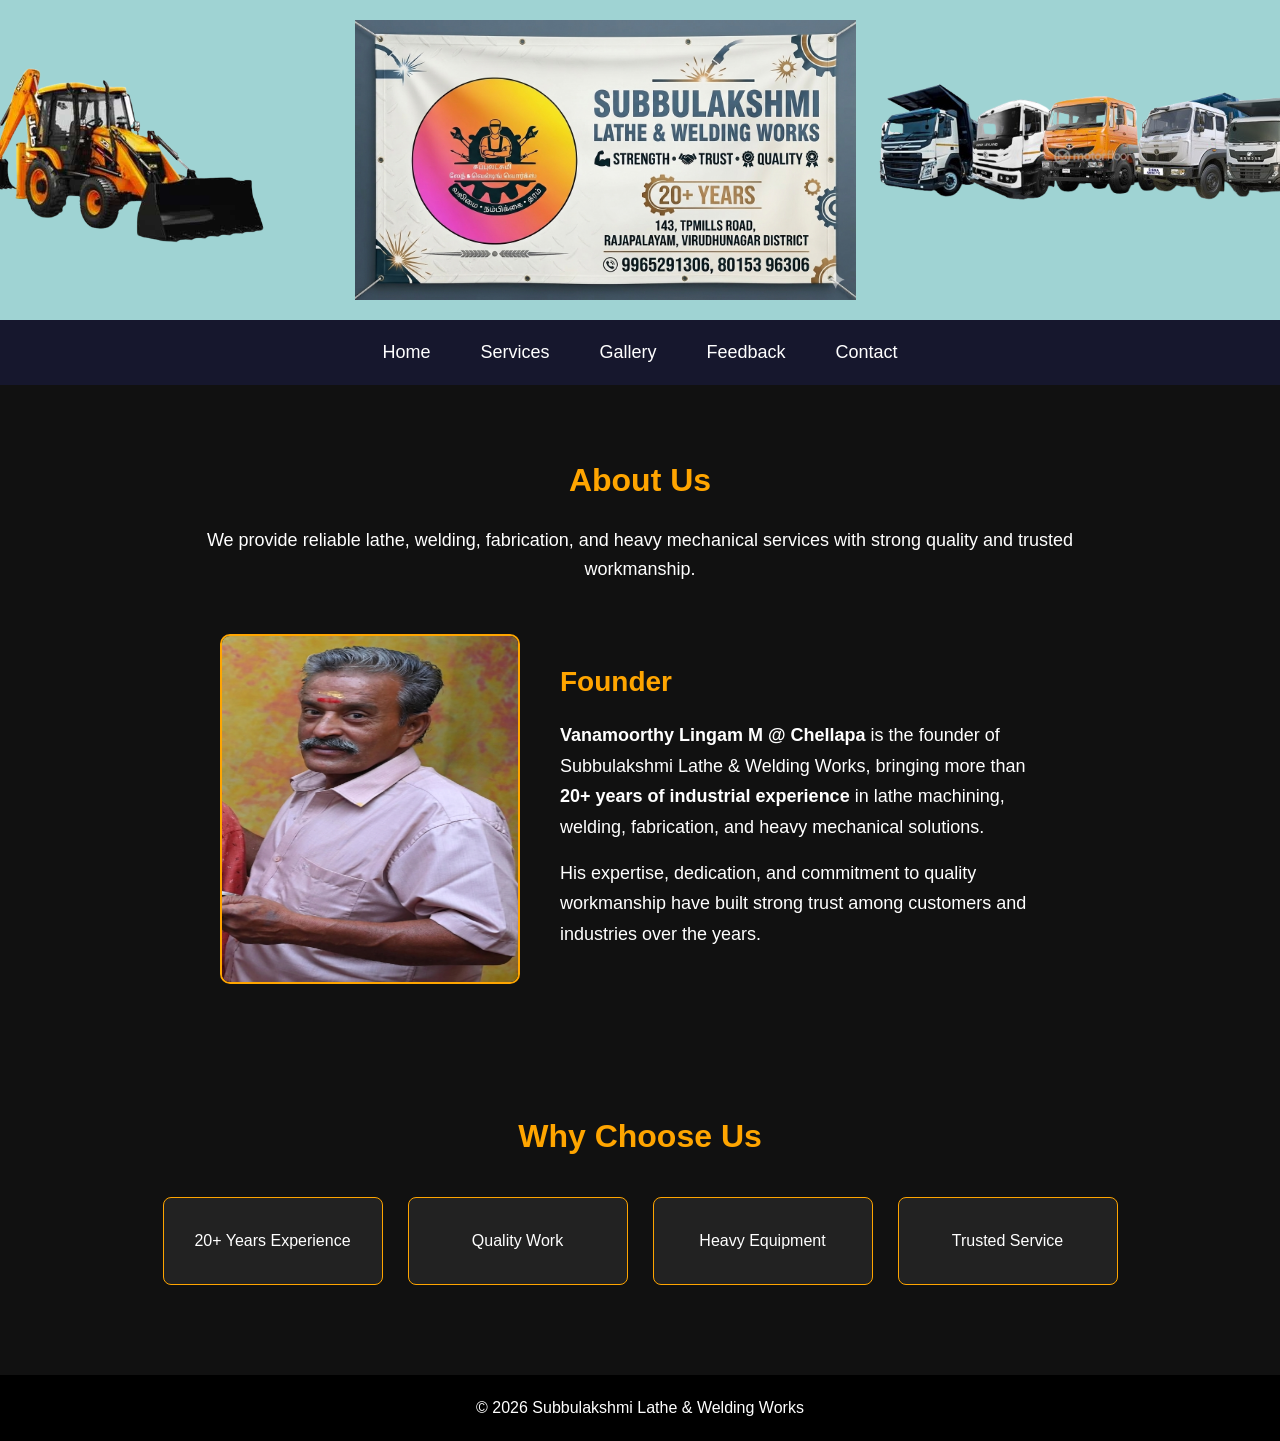
<file: index.html>
<!doctype html>
<html lang="en">
  <head>
    <meta charset="UTF-8" />
    <meta name="viewport" content="width=device-width, initial-scale=1.0" />
    <title>Subbulakshmi Lathe & Welding Works</title>
    <link rel="stylesheet" href="css/style.css" />
  </head>
  <body>
    <!-- Fixed Banner -->
    <section class="hero-banner">
      <img src="images/left.png" alt="Left Image" class="side-img" />
      <img src="images/banner.png" alt="Center Banner" class="center-banner" />
      <img src="images/right.png" alt="Right Image" class="side-img" />
    </section>

    <!-- Navbar -->
    <nav class="navbar">
      <ul>
        <li><a href="index.html">Home</a></li>
        <li><a href="services.html">Services</a></li>
        <li><a href="gallery.html">Gallery</a></li>

        <li><a href="feedback.html">Feedback</a></li>
        <li><a href="contact.html">Contact</a></li>
      </ul>
    </nav>

    <!-- About Section -->

    <section class="about">
      <h2>About Us</h2>

      <p class="about-intro">
        We provide reliable lathe, welding, fabrication, and heavy mechanical
        services with strong quality and trusted workmanship.
      </p>

      <div class="founder-section">
        <div class="founder-image">
          <img src="images/founder.png" alt="Founder Image" />
        </div>

        <div class="founder-details">
          <h3>Founder</h3>
          <p>
            <strong>Vanamoorthy Lingam M @ Chellapa</strong> is the founder of
            Subbulakshmi Lathe & Welding Works, bringing more than
            <strong>20+ years of industrial experience</strong> in lathe
            machining, welding, fabrication, and heavy mechanical solutions.
          </p>

          <p>
            His expertise, dedication, and commitment to quality workmanship
            have built strong trust among customers and industries over the
            years.
          </p>
        </div>
      </div>
    </section>

    <!-- Why Choose -->
    <section class="why-choose">
      <h2>Why Choose Us</h2>

      <div class="cards">
        <div class="card">20+ Years Experience</div>
        <div class="card">Quality Work</div>
        <div class="card">Heavy Equipment</div>
        <div class="card">Trusted Service</div>
      </div>
    </section>

    <footer>
      <p>© 2026 Subbulakshmi Lathe & Welding Works</p>
    </footer>
  </body>
</html>
</file>
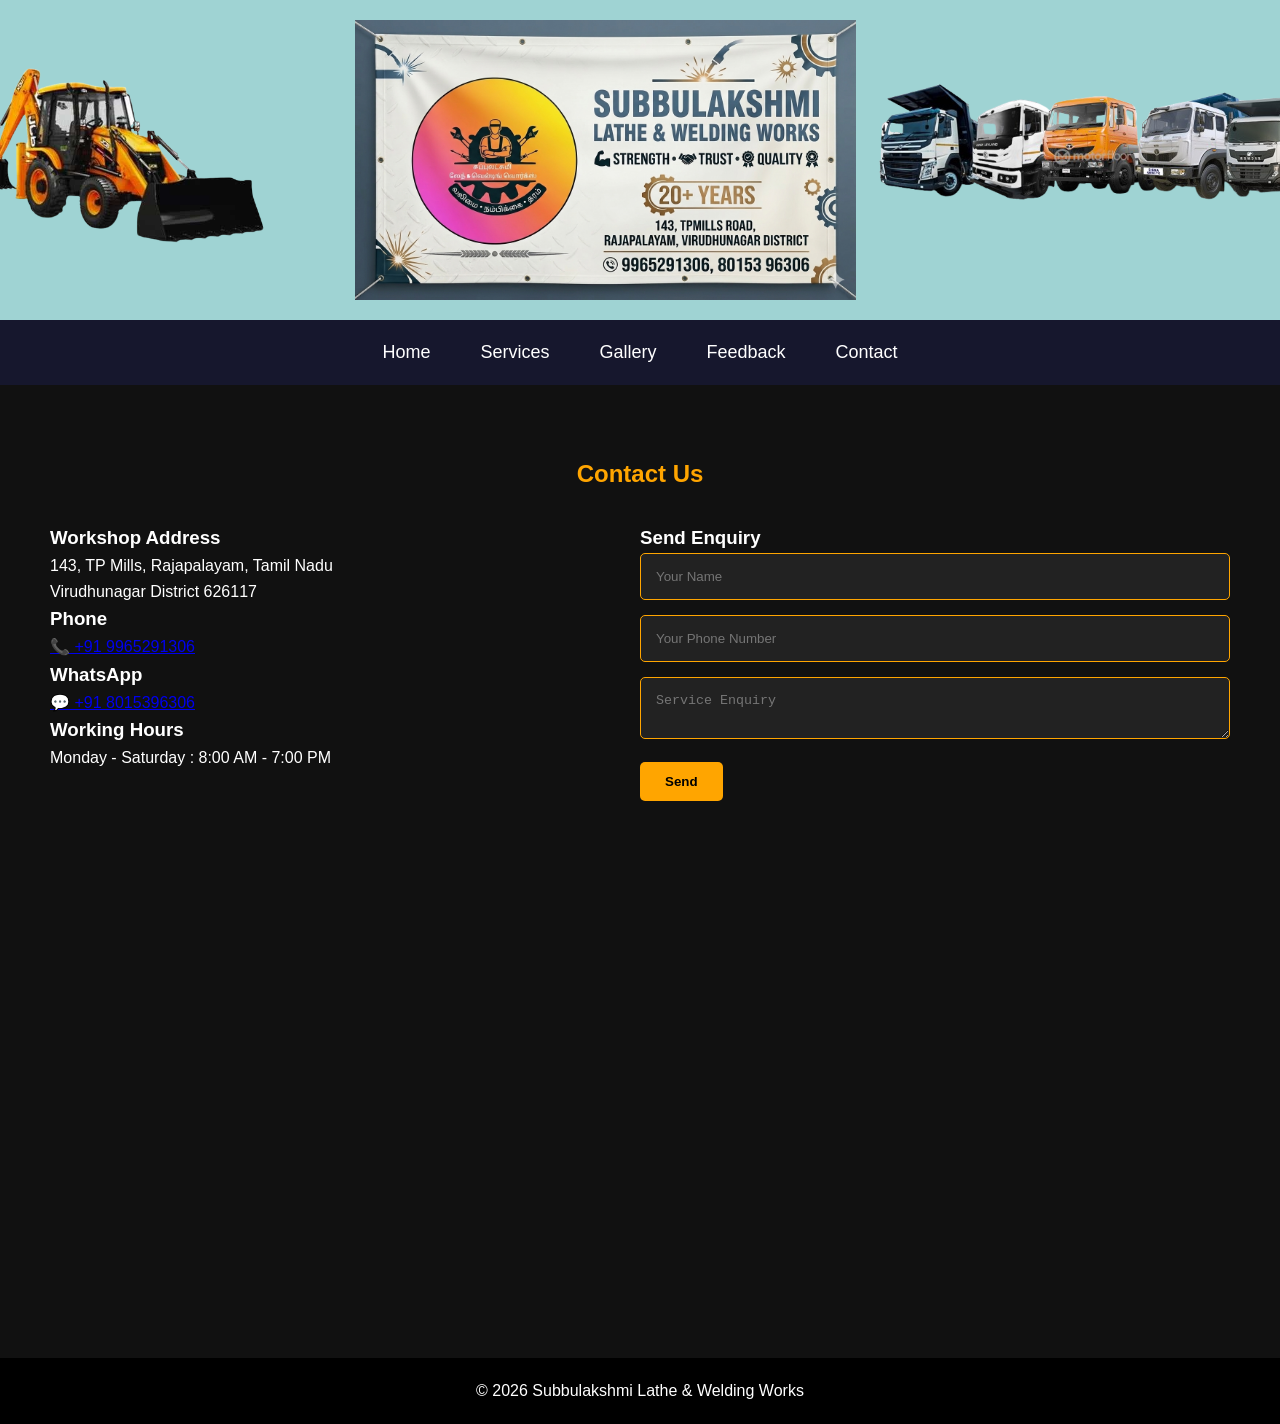
<file: contact.html>
<!doctype html>
<html lang="en">
  <head>
    <meta charset="UTF-8" />
    <meta name="viewport" content="width=device-width, initial-scale=1.0" />
    <title>Services - Subbulakshmi Lathe & Welding Works</title>
    <link rel="stylesheet" href="css/style.css" />
  </head>
  <body>
    <!-- Banner -->
    <section class="hero-banner">
      <img src="images/left.png" alt="Left Image" class="side-img" />
      <img src="images/banner.png" alt="Center Banner" class="center-banner" />
      <img src="images/right.png" alt="Right Image" class="side-img" />
    </section>

    <!-- Navbar -->
    <nav class="navbar">
      <ul>
        <li><a href="index.html">Home</a></li>
        <li><a href="services.html">Services</a></li>
        <li><a href="gallery.html">Gallery</a></li>

        <li><a href="feedback.html">Feedback</a></li>
        <li><a href="contact.html">Contact</a></li>
      </ul>
    </nav>

    <section class="contact-page">
      <h2>Contact Us</h2>

      <div class="contact-container">
        <!-- Left Side -->
        <div class="contact-info">
          <h3>Workshop Address</h3>
          <p>143, TP Mills, Rajapalayam, Tamil Nadu</p>
          <p>Virudhunagar District 626117</p>

          <h3>Phone</h3>
          <p><a href="tel:+919965291306">📞 +91 9965291306</a></p>

          <h3>WhatsApp</h3>
          <p>
            <a href="https://wa.me/918015396306" target="_blank"
              >💬 +91 8015396306</a
            >
          </p>

          <h3>Working Hours</h3>
          <p>Monday - Saturday : 8:00 AM - 7:00 PM</p>
        </div>

        <!-- Right Side -->
      <!-- Right Side -->
<div class="contact-form">
  <h3>Send Enquiry</h3>

  <form onsubmit="sendToWhatsApp(event)">
    <input type="text" id="name" placeholder="Your Name" required />


    <input type="tel" id="phone" placeholder="Your Phone Number" required />

    <textarea id="message" placeholder="Service Enquiry" required></textarea>

    <button type="submit">Send</button>
  </form>
</div>

<script>
function sendToWhatsApp(event) {
  event.preventDefault();

  let name = document.getElementById("name").value;

  let phone = document.getElementById("phone").value;
  let message = document.getElementById("message").value;

 
   let whatsappNumber = "918015396306"; // your number with country code

  let url =
    "https://wa.me/" + whatsappNumber +
    "?text=" +
    "Name: " + encodeURIComponent(name) + "%0a" +
   
    "Phone: " + encodeURIComponent(phone) + "%0a" +
    "Message: " + encodeURIComponent(message);

  window.open(url, "_blank");
}
</script>

      <!-- Google Map -->

      <div class="map-section">
        <iframe
          src="https://www.google.com/maps?q=143,TP Mills,Rajapalayam,Tamil Nadu&output=embed"
          width="100%"
          height="350"
          style="border: 0"
          allowfullscreen=""
          loading="lazy"
        >
        </iframe>
      </div>
    </section>

   <footer>
      <p>© 2026 Subbulakshmi Lathe & Welding Works</p>
    </footer>
  </body>
</html>
</file>
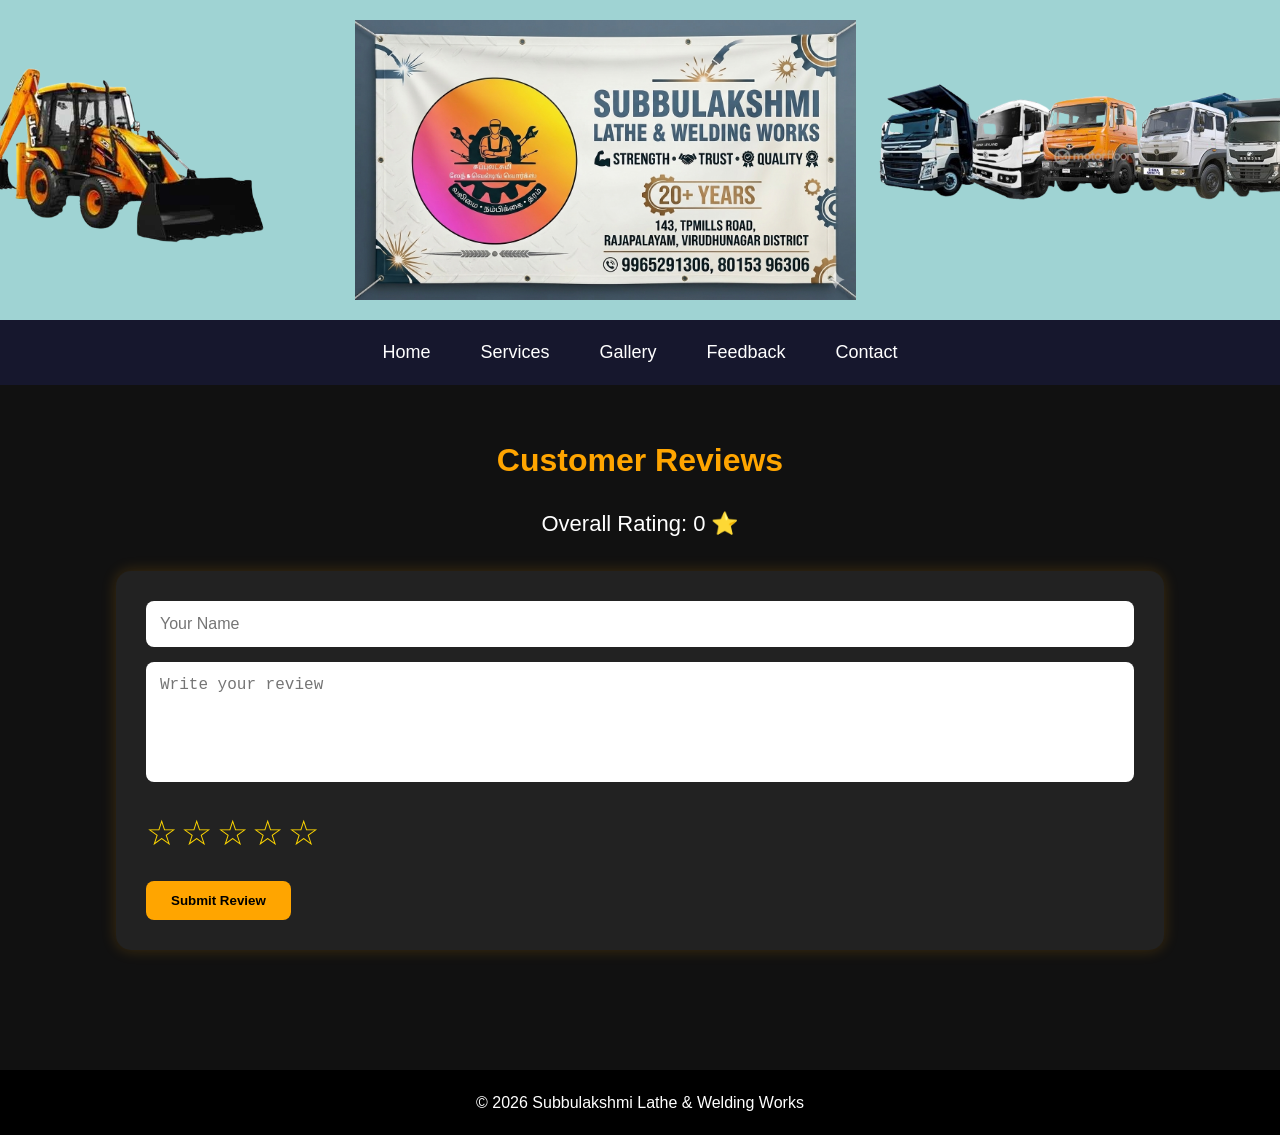
<file: feedback.html>
<!doctype html>
<html lang="en">
  <head>
    <meta charset="UTF-8" />
    <meta name="viewport" content="width=device-width, initial-scale=1.0" />
    <title>Feedback - Subbulakshmi Lathe & Welding Works</title>

    <link rel="stylesheet" href="css/style.css" />
  </head>

  <body>
    <!-- Banner -->
    <section class="hero-banner">
      <img src="images/left.png" alt="Left Image" class="side-img" />
      <img src="images/banner.png" alt="Center Banner" class="center-banner" />
      <img src="images/right.png" alt="Right Image" class="side-img" />
    </section>

    <!-- Navbar -->
    <nav class="navbar">
      <ul>
        <li><a href="index.html">Home</a></li>
        <li><a href="services.html">Services</a></li>
        <li><a href="gallery.html">Gallery</a></li>
        <li><a href="feedback.html">Feedback</a></li>
        <li><a href="contact.html">Contact</a></li>
      </ul>
    </nav>

    <!-- Feedback Section -->
    <section class="feedback-section">
      <h2>Customer Reviews</h2>

      <div class="overall-rating">
        Overall Rating: <span id="average-rating">0</span> ⭐
      </div>

      <div class="review-form">
        <input type="text" id="customerName" placeholder="Your Name" />

        <textarea
          id="customerReview"
          placeholder="Write your review"
        ></textarea>

        <div class="stars" id="starContainer">
          <span onclick="setRating(1)">☆</span>
          <span onclick="setRating(2)">☆</span>
          <span onclick="setRating(3)">☆</span>
          <span onclick="setRating(4)">☆</span>
          <span onclick="setRating(5)">☆</span>
        </div>

        <button onclick="submitReview()">Submit Review</button>
      </div>

      <div id="reviews-container"></div>
    </section>

    <script>
      let selectedRating = 0;
      let reviews = JSON.parse(localStorage.getItem("reviews")) || [];

      displayReviews();
      calculateAverage();

      function setRating(rating) {
        selectedRating = rating;
        const stars = document.querySelectorAll("#starContainer span");

        stars.forEach((star, index) => {
          star.innerHTML = index < rating ? "★" : "☆";
        });
      }

      function submitReview() {
        const name = document.getElementById("customerName").value.trim();
        const review = document.getElementById("customerReview").value.trim();

        if (name === "" || review === "" || selectedRating === 0) {
          alert("Please fill all fields and select rating");
          return;
        }

        const duplicate = reviews.find(
          (item) => item.name.toLowerCase() === name.toLowerCase()
        );

        if (duplicate) {
          alert("This name already submitted review");
          return;
        }

        const dateTime = new Date().toLocaleString();

        reviews.push({
          name,
          review,
          rating: selectedRating,
          dateTime,
        });

        localStorage.setItem("reviews", JSON.stringify(reviews));

        displayReviews();
        calculateAverage();

        document.getElementById("customerName").value = "";
        document.getElementById("customerReview").value = "";
        selectedRating = 0;

        document
          .querySelectorAll("#starContainer span")
          .forEach((star) => (star.innerHTML = "☆"));
      }

      function displayReviews() {
        const container = document.getElementById("reviews-container");
        container.innerHTML = "";

        reviews.forEach((item, index) => {
          container.innerHTML += `
          <div class="review-card">
            <div class="review-top">
              <div class="review-name">${item.name}</div>
              <div class="review-time">${item.dateTime}</div>
            </div>

            <div class="review-stars">${"★".repeat(item.rating)}</div>

            <p>${item.review}</p>

            <button class="delete-btn" onclick="adminDelete(${index})">Delete</button>
          </div>
          `;
        });
      }

      function adminDelete(index) {
        const adminName = prompt("Enter Admin Name:");
        const adminPassword = prompt("Enter Admin Password:");

        if (adminName === "Kamatchi" && adminPassword === "Kamatchi/2004") {
          reviews.splice(index, 1);
          localStorage.setItem("reviews", JSON.stringify(reviews));
          displayReviews();
          calculateAverage();
          alert("Review deleted successfully");
        } else {
          alert("Invalid Admin Credentials");
        }
      }

      function calculateAverage() {
        if (reviews.length === 0) {
          document.getElementById("average-rating").innerText = "0";
          return;
        }

        let total = reviews.reduce((sum, item) => sum + item.rating, 0);
        let avg = (total / reviews.length).toFixed(1);

        document.getElementById("average-rating").innerText = avg;
      }
    </script>
  </body>
</html>
 <footer>
      <p>© 2026 Subbulakshmi Lathe & Welding Works</p>
    </footer>
  </body>
</html>
</file>
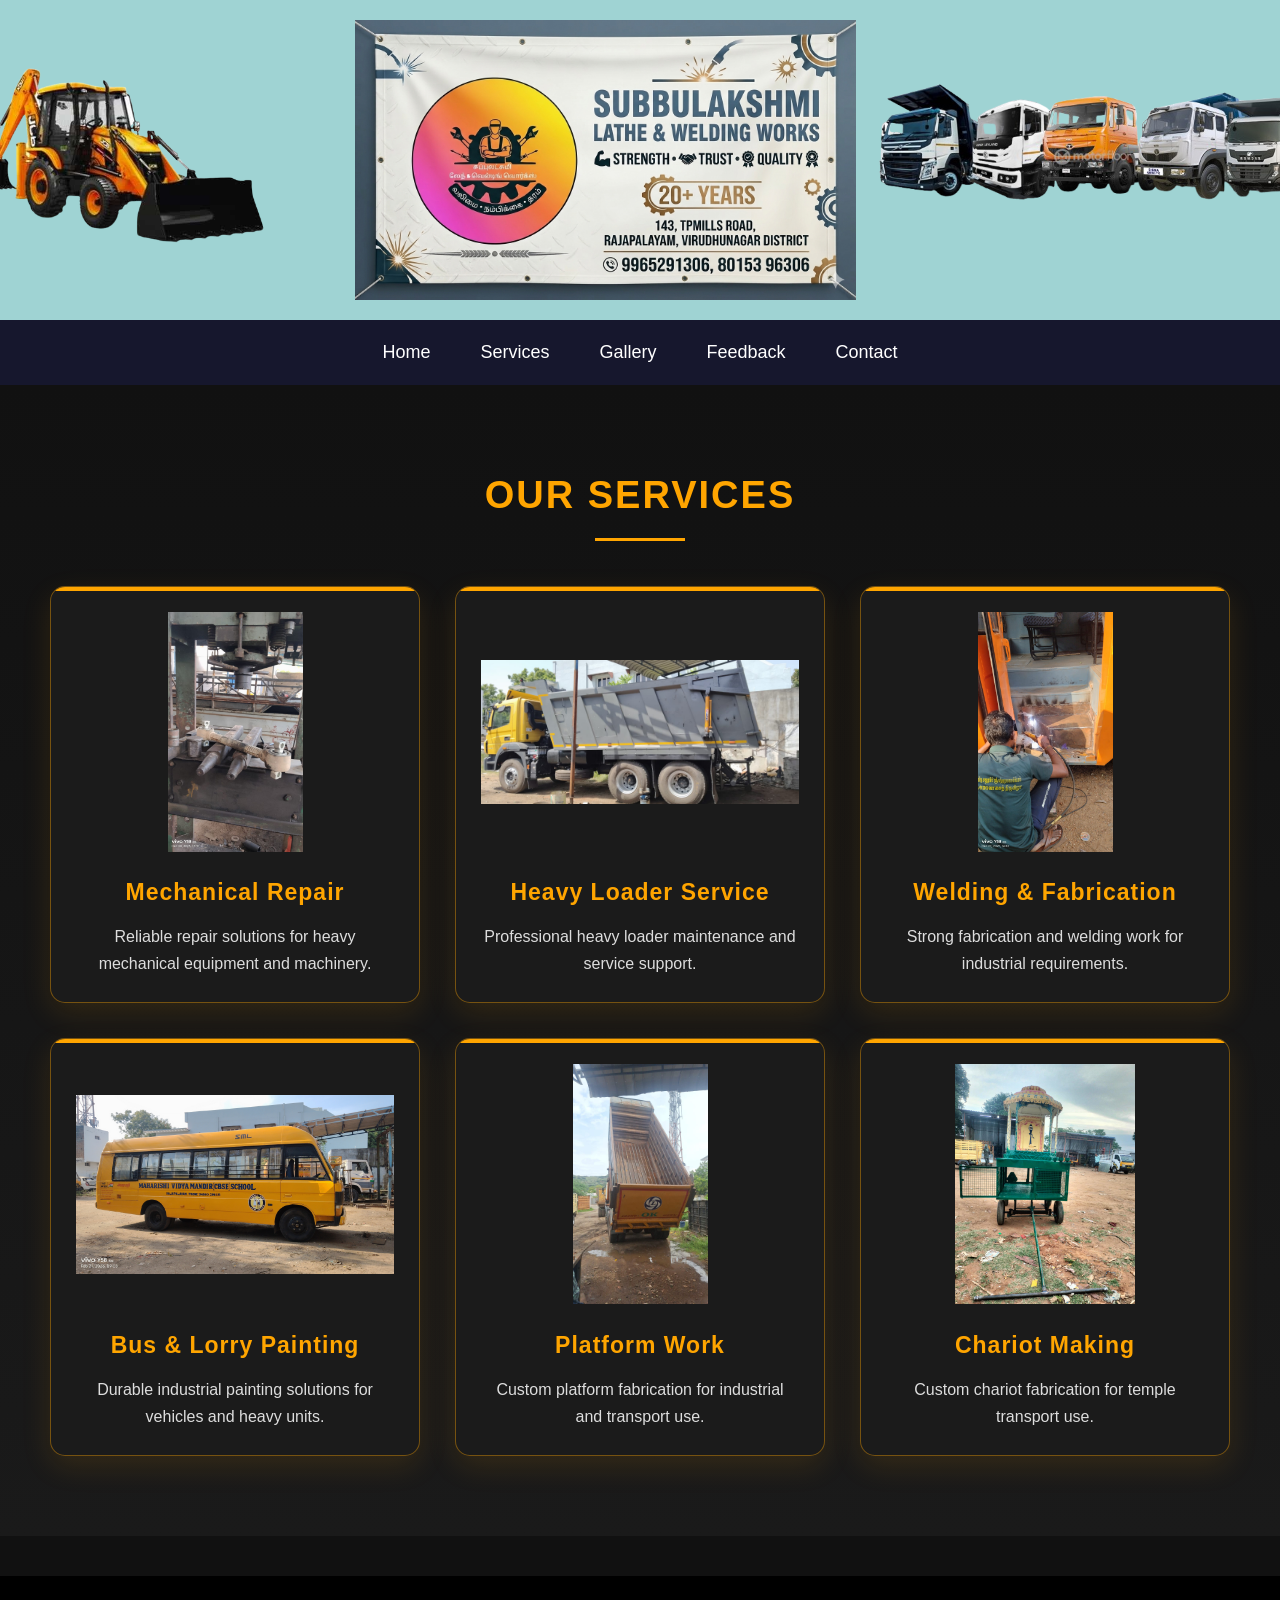
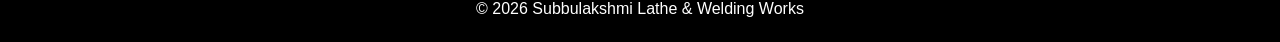
<file: services.html>
<!doctype html>
<html lang="en">
  <head>
    <meta charset="UTF-8" />
    <meta name="viewport" content="width=device-width, initial-scale=1.0" />
    <title>Services - Subbulakshmi Lathe & Welding Works</title>
    <link rel="stylesheet" href="css/style.css" />
  </head>

  <body>
    <!-- Banner -->
    <section class="hero-banner">
      <img src="images/left.png" alt="Left Image" class="side-img" />
      <img src="images/banner.png" alt="Center Banner" class="center-banner" />
      <img src="images/right.png" alt="Right Image" class="side-img" />
    </section>

    <!-- Navbar -->
    <nav class="navbar">
      <ul>
        <li><a href="index.html">Home</a></li>
        <li><a href="services.html">Services</a></li>
        <li><a href="gallery.html">Gallery</a></li>
        <li><a href="feedback.html">Feedback</a></li>
        <li><a href="contact.html">Contact</a></li>
      </ul>
    </nav>

    <!-- Services Section -->
    <section class="services-page">
      <h2>Our Services</h2>

      <div class="services-grid">
        <div class="service-card">
          <img src="images/mechanical.jpeg" alt="Mechanical Repair" />
          <h3>Mechanical Repair</h3>
          <p>
            Reliable repair solutions for heavy mechanical equipment and
            machinery.
          </p>
        </div>

        <div class="service-card">
          <img src="images/loader.jpeg" alt="Heavy Loader Service" />
          <h3>Heavy Loader Service</h3>
          <p>Professional heavy loader maintenance and service support.</p>
        </div>

        <div class="service-card">
          <img src="images/welding.jpeg" alt="Welding & Fabrication" />
          <h3>Welding & Fabrication</h3>
          <p>
            Strong fabrication and welding work for industrial requirements.
          </p>
        </div>

        <div class="service-card">
          <img src="images/painting.jpg" alt="Bus & Lorry Painting" />
          <h3>Bus & Lorry Painting</h3>
          <p>
            Durable industrial painting solutions for vehicles and heavy units.
          </p>
        </div>

        <div class="service-card">
          <img src="images/platform.jpeg" alt="Platform Work" />
          <h3>Platform Work</h3>
          <p>Custom platform fabrication for industrial and transport use.</p>
        </div>

        <div class="service-card">
          <img src="images/chariot.jpeg" alt="Chariot Making" />
          <h3>Chariot Making</h3>
          <p>Custom chariot fabrication for temple transport use.</p>
        </div>
      </div>
    </section>

    <footer>
      <p>© 2026 Subbulakshmi Lathe & Welding Works</p>
    </footer>
  </body>
</html>
</file>
<file: css/style.css>
* {
  margin: 0;
  padding: 0;
  box-sizing: border-box;
}

/* BODY */
body {
  background: #111;
  font-family: Arial, sans-serif;
  color: white;
  line-height: 1.6;
}

/* BANNER */
.hero-banner {
  width: 100%;
  height: 320px;
  background: #9fd3d3; /* seafoam color */
  display: flex;
  justify-content: center;
  align-items: center;
  gap: 20px;
  overflow: hidden;
  padding: 20px;
} /* LEFT + RIGHT SIDE IMAGES */
.side-img {
  width: 50%;
  height: 250px;
  object-fit: cover;
  border-radius: 10px;
} /* CENTER MAIN BANNER */
.center-banner {
  width: 50%;
  height: 280px;
  object-fit: contain;
}
/* NAVBAR */
.navbar {
  width: 100%;
  background: rgb(22, 23, 45);
  position: sticky;
  top: 0;
  z-index: 1000;
}

.navbar ul {
  display: flex;
  justify-content: center;
  list-style: none;
  padding: 18px 0;
}

.navbar ul li {
  margin: 0 25px;
}

.navbar ul li a {
  color: white;
  text-decoration: none;
  font-size: 18px;
  transition: 0.3s;
}

.navbar ul li a:hover {
  color: orange;
}

/* ABOUT SECTION */
.about {
  padding: 70px 50px;
  text-align: center;
}

.about h2 {
  color: orange;
  margin-bottom: 20px;
  font-size: 32px;
}

.about-intro {
  max-width: 900px;
  margin: auto;
  font-size: 18px;
  margin-bottom: 50px;
}

/* FOUNDER SECTION */
.founder-section {
  display: flex;
  align-items: center;
  justify-content: center;
  gap: 40px;
  flex-wrap: wrap;
}

.founder-image img {
  width: 300px;
  height: 350px;
  object-fit: fit;
  border: 2px solid orange;
  border-radius: 10px;
}

.founder-details {
  width: 500px;
  text-align: left;
}

.founder-details h3 {
  color: orange;
  margin-bottom: 15px;
  font-size: 28px;
}

.founder-details p {
  margin-bottom: 15px;
  font-size: 18px;
  line-height: 1.7;
}

/* WHY CHOOSE SECTION */
.why-choose {
  padding: 50px 50px;
}

.why-choose h2 {
  text-align: center;
  color: orange;
  font-size: 32px;
}

.cards {
  display: flex;
  justify-content: center;
  gap: 25px;
  margin-top: 35px;
  flex-wrap: wrap;
}

.card {
  background: #222;
  border: 1px solid orange;
  padding: 30px;
  width: 220px;
  text-align: center;
  border-radius: 8px;
}

/* GALLERY PAGE */
/* ================= GALLERY PAGE ================= */

.gallery-page {
  padding: 70px 50px;
  text-align: center;
  background: #111;
}

.gallery-page h2 {
  color: orange;
  font-size: 36px;
  margin-bottom: 35px;
  letter-spacing: 1px;
  text-transform: uppercase;
}

/* GALLERY GRID */

.gallery-grid {
  display: grid;
  grid-template-columns: repeat(3, 1fr);
  gap: 30px;
}

/* CARD DESIGN */

.gallery-card {
  background: #1a1a1a;
  border: 1px solid orange;
  border-radius: 12px;
  overflow: hidden;
  box-shadow: 0 8px 25px rgba(255, 165, 0, 0.15);
  transition: all 0.4s ease;
  animation: fadeUp 1s ease;
}

.gallery-card:hover {
  transform: translateY(-8px) scale(1.02);
  box-shadow: 0 12px 30px rgba(255, 165, 0, 0.35);
}

/* IMAGE + VIDEO */

.gallery-card img,
.gallery-card video {
  width: 100%;
  height: 260px;
  object-fit: cover;
  cursor: pointer;
  transition: transform 0.4s ease;
}

.gallery-card img:hover,
.gallery-card video:hover {
  transform: scale(1.05);
}

/* TEXT */

.gallery-card p {
  padding: 14px;
  color: white;
  font-size: 17px;
  letter-spacing: 0.5px;
}

/* MODAL POPUP */

.modal {
  display: none;
  position: fixed;
  z-index: 9999;
  left: 0;
  top: 0;
  width: 100%;
  height: 100%;
  background: rgba(0, 0, 0, 0.96);
  justify-content: center;
  align-items: center;
  padding: 20px;
}

.modal-content {
  max-width: 90%;
  max-height: 85vh;
  object-fit: contain;
  border-radius: 12px;
  box-shadow: 0 0 30px rgba(255, 165, 0, 0.25);
  animation: zoomIn 0.4s ease;
}

.close-btn {
  position: absolute;
  top: 20px;
  right: 35px;
  font-size: 50px;
  color: white;
  cursor: pointer;
  z-index: 10000;
}

/* POPUP ANIMATION */

@keyframes zoomIn {
  from {
    transform: scale(0.85);
    opacity: 0;
  }
  to {
    transform: scale(1);
    opacity: 1;
  }
}
/* RESPONSIVE */

@media (max-width: 992px) {
  .gallery-grid {
    grid-template-columns: repeat(2, 1fr);
  }
}

@media (max-width: 600px) {
  .gallery-grid {
    grid-template-columns: 1fr;
  }

  .gallery-page {
    padding: 50px 20px;
  }

  .gallery-page h2 {
    font-size: 28px;
  }
}

/* CONTACT PAGE */
.contact-page {
  padding: 70px 50px;
}

.contact-page h2 {
  color: orange;
  text-align: center;
  margin-bottom: 30px;
}

.contact-container {
  display: flex;
  justify-content: space-between;
  gap: 40px;
  flex-wrap: wrap;
}

.contact-info {
  width: 40%;
}

.contact-form {
  width: 50%;
}

.contact-form input,
.contact-form textarea {
  width: 100%;
  padding: 15px;
  margin-bottom: 15px;
  background: #222;
  color: white;
  border: 1px solid orange;
  border-radius: 5px;
}

.contact-form button {
  background: orange;
  padding: 12px 25px;
  border: none;
  cursor: pointer;
  border-radius: 5px;
}

.map-section {
  margin-top: 50px;
}

/* FOOTER */
footer {
  background: black;
  text-align: center;
  padding: 20px;
  margin-top: 40px;
}

/* RESPONSIVE */
@media (max-width: 768px) {
  .navbar ul {
    flex-wrap: wrap;
  }

  .gallery-grid {
    grid-template-columns: 1fr;
  }

  .contact-page {
    padding: 60px 50px;
  }

  .contact-page h2 {
    text-align: center;
    color: orange;
    margin-bottom: 40px;
  }

  .contact-container {
    display: flex;
    justify-content: space-between;
    gap: 40px;
    flex-wrap: wrap;
  }

  /* LEFT SIDE */
  .contact-info {
    width: 45%;
  }

  /* RIGHT SIDE */
  .contact-form {
    width: 45%;
  }

  .contact-info a {
    text-decoration: none;
    color: orange;
    font-weight: bold;
    font-size: 18px;
  }

  .contact-info a:hover {
    color: white;
  }

  /* FORM */
  .contact-form input,
  .contact-form textarea {
    width: 100%;
    padding: 12px;
    margin-bottom: 15px;
  }

  .contact-form button {
    background: orange;
    color: black;
    padding: 12px 20px;
    border: none;
    cursor: pointer;
  }

  /* MAP */
  .map-section {
    margin-top: 50px;
  }
  .cards {
    flex-direction: column;
    align-items: center;
  }
}

/* ================= SERVICES PAGE PREMIUM ================= */

.services-page {
  padding: 80px 50px;
  text-align: center;
  background: linear-gradient(to bottom, #111, #1a1a1a);
}

.services-page h2 {
  color: orange;
  margin-bottom: 45px;
  font-size: 38px;
  letter-spacing: 2px;
  text-transform: uppercase;
  position: relative;
}

.services-page h2::after {
  content: "";
  width: 90px;
  height: 3px;
  background: orange;
  display: block;
  margin: 12px auto;
}

/* GRID */

.services-grid {
  display: grid;
  grid-template-columns: repeat(3, 1fr);
  gap: 35px;
}

/* CARD */

.service-card {
  background: #1b1b1b;
  border: 1px solid rgba(255, 165, 0, 0.4);
  border-radius: 15px;
  padding: 25px;
  box-shadow: 0 10px 30px rgba(255, 165, 0, 0.12);
  transition: all 0.45s ease;
  animation: fadeUp 1s ease;
  position: relative;
  overflow: hidden;
}

.service-card::before {
  content: "";
  position: absolute;
  width: 100%;
  height: 4px;
  background: orange;
  left: 0;
  top: 0;
}

.service-card:hover {
  transform: translateY(-10px);
  box-shadow: 0 15px 35px rgba(255, 165, 0, 0.35);
}

/* IMAGE */

.service-card img {
  width: 100%;
  height: 240px;
  object-fit: contain;
  border-radius: 12px;
  transition: transform 0.4s ease;
}

.service-card:hover img {
  transform: scale(1.05);
}

/* ICON */

.service-icon {
  font-size: 40px;
  color: orange;
  margin-top: 18px;
}

/* TITLE */

.service-card h3 {
  margin-top: 15px;
  color: orange;
  font-size: 23px;
  letter-spacing: 1px;
}

/* TEXT */

.service-card p {
  margin-top: 12px;
  font-size: 16px;
  color: #ddd;
  line-height: 1.7;
}

/* BUTTON */

.service-btn {
  margin-top: 18px;
  display: inline-block;
  padding: 10px 20px;
  background: orange;
  color: black;
  font-weight: bold;
  border-radius: 6px;
  text-decoration: none;
  transition: 0.3s;
}

.service-btn:hover {
  background: white;
  color: black;
}

/* ANIMATION */

@keyframes fadeUp {
  from {
    opacity: 0;
    transform: translateY(35px);
  }
  to {
    opacity: 1;
    transform: translateY(0);
  }
}

/* RESPONSIVE */

@media (max-width: 992px) {
  .services-grid {
    grid-template-columns: repeat(2, 1fr);
  }
}

@media (max-width: 600px) {
  .services-grid {
    grid-template-columns: 1fr;
  }

  .services-page {
    padding: 50px 20px;
  }

  .services-page h2 {
    font-size: 30px;
  }
}

.feedback-section {
  width: 85%;
  margin: auto;
  padding: 50px 20px;
}

.feedback-section h2 {
  text-align: center;
  color: orange;
  font-size: 32px;
  margin-bottom: 20px;
}

.overall-rating {
  text-align: center;
  margin-bottom: 30px;
  font-size: 22px;
}

/* FORM */
.review-form {
  background: #222;
  padding: 30px;
  border-radius: 15px;
  box-shadow: 0 0 15px rgba(255, 165, 0, 0.2);
}

.review-form input,
.review-form textarea {
  width: 100%;
  padding: 14px;
  margin-bottom: 15px;
  border: none;
  border-radius: 8px;
  font-size: 16px;
  box-sizing: border-box;
}

.review-form textarea {
  resize: none;
  height: 120px;
}

/* STARS */
.stars {
  margin-bottom: 20px;
}

.stars span {
  font-size: 35px;
  cursor: pointer;
  color: gold;
  transition: 0.3s;
}

.stars span:hover {
  transform: scale(1.2);
}

/* BUTTON */
button {
  background: orange;
  color: black;
  padding: 12px 25px;
  border: none;
  cursor: pointer;
  font-weight: bold;
  border-radius: 8px;
  transition: 0.3s;
}

button:hover {
  background: white;
}

/* REVIEW CARDS */
#reviews-container {
  margin-top: 30px;
}

.review-card {
  background: #1e1e1e;
  margin-top: 20px;
  padding: 20px;
  border-radius: 15px;
  border-left: 5px solid orange;
  box-shadow: 0 0 10px rgba(255, 255, 255, 0.05);
}

.review-top {
  display: flex;
  justify-content: space-between;
  align-items: center;
}

.review-name {
  font-size: 20px;
  font-weight: bold;
  color: orange;
}

.review-time {
  font-size: 13px;
  color: #aaa;
}

.review-stars {
  color: gold;
  font-size: 20px;
  margin: 10px 0;
}

.delete-btn {
  background: crimson;
  color: white;
  padding: 8px 15px;
  margin-top: 10px;
  border-radius: 6px;
}

.delete-btn:hover {
  background: red;
}

/* RESPONSIVE */
@media (max-width: 768px) {
  .hero-banner {
    flex-direction: column;
  }

  .side-img,
  .center-banner {
    width: 100%;
  }

  .navbar ul {
    flex-direction: column;
    text-align: center;
  }

  .navbar ul li {
    margin: 10px 0;
  }

  .feedback-section {
    width: 95%;
    padding: 30px 10px;
  }

  .review-top {
    flex-direction: column;
    align-items: flex-start;
  }
}
img {
  pointer-events: none;
  user-select: none;
}
</file>
